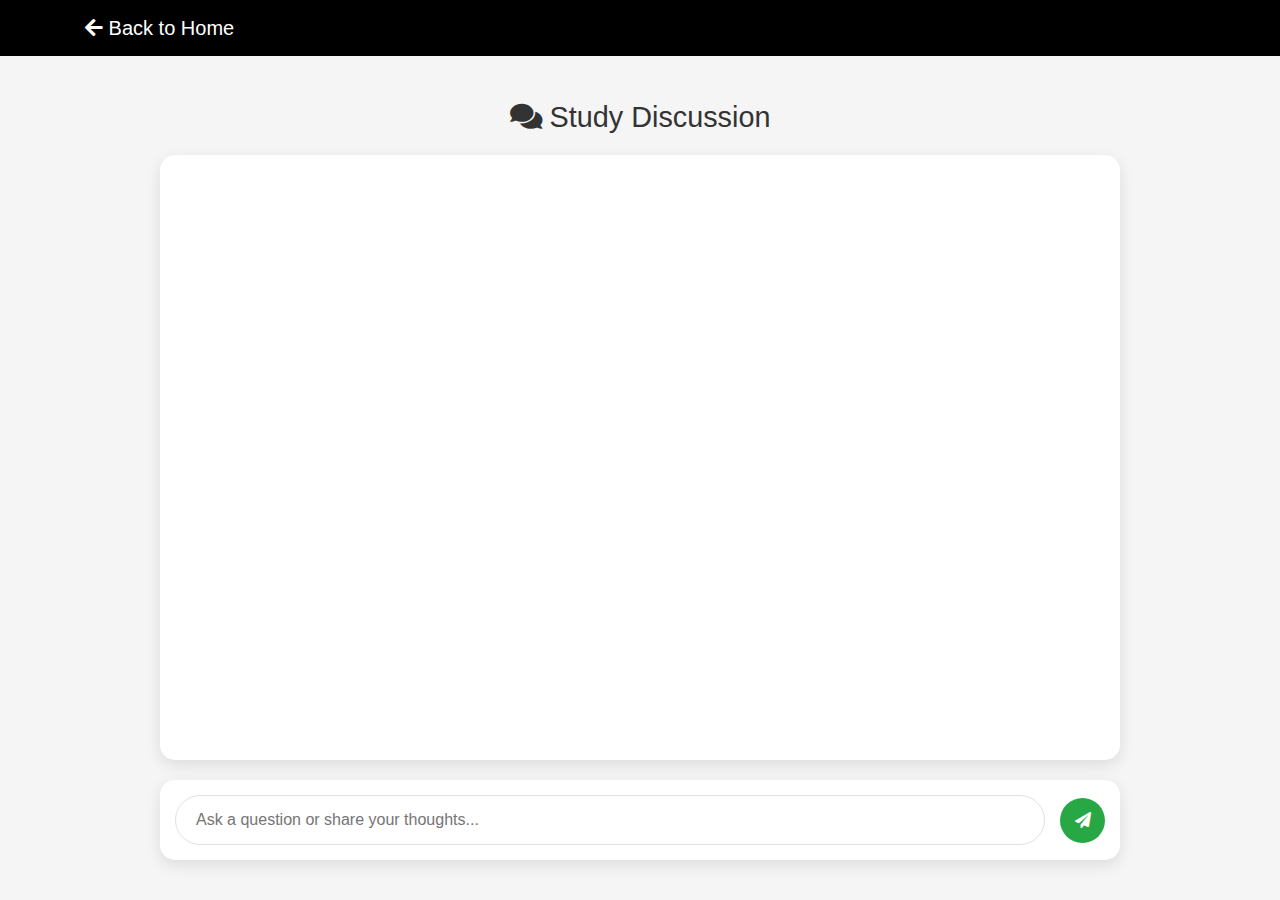
<file: docs/chat.html>
<!DOCTYPE html>
<html lang="en">
<head>
    <meta charset="UTF-8">
    <meta name="viewport" content="width=device-width, initial-scale=1.0">
    <title>Study Chat</title>
    <link rel="stylesheet" href="https://cdn.jsdelivr.net/npm/bootstrap@4.6.1/dist/css/bootstrap.min.css">
    <link rel="stylesheet" href="css/chat.css">
    <link rel="stylesheet" href="https://cdnjs.cloudflare.com/ajax/libs/font-awesome/5.15.3/css/all.min.css">
</head>
<body>
    <nav class="navbar fixed-top navbar-expand-lg navbar-dark">
        <div class="container">
            <a class="navbar-brand" href="index.html">
                <i class="fas fa-arrow-left"></i> Back to Home
            </a>
            <div class="navbar-text text-white" id="username"></div>
        </div>
    </nav>

    <div class="chat-container">
        <div class="chat-header">
            <h2><i class="fas fa-comments"></i> Study Discussion</h2>
        </div>
        
        <div id="chat-messages" class="chat-messages"></div>
        
        <div class="chat-input">
            <input type="text" id="message-input" placeholder="Ask a question or share your thoughts...">
            <button id="send-button" class="btn-send">
                <i class="fas fa-paper-plane"></i>
            </button>
        </div>
    </div>

    <script src="https://code.jquery.com/jquery-3.6.0.min.js"></script>
    <script type="module" src="js/chat.js"></script>
</body>
</html>
</file>
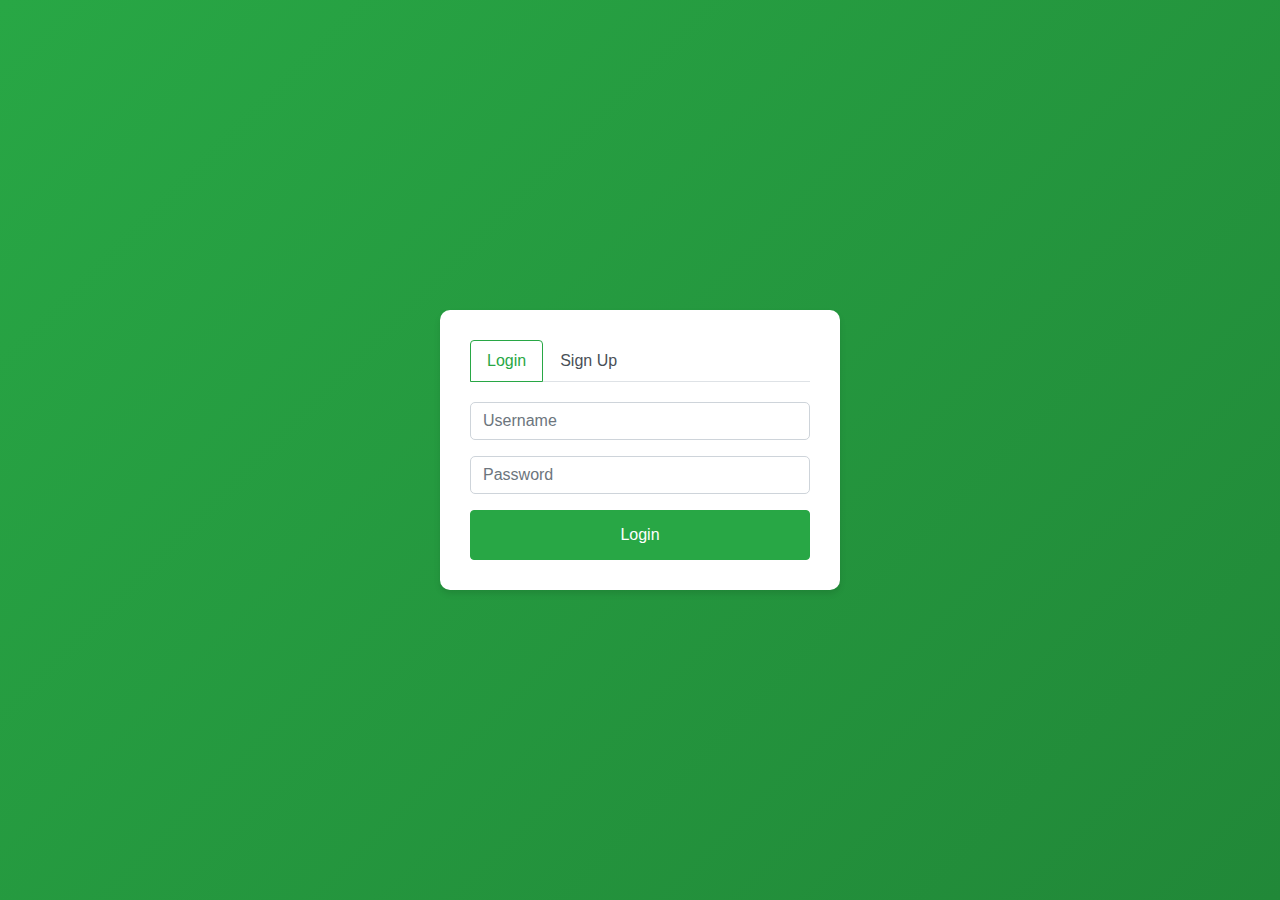
<file: docs/login.html>
<!DOCTYPE html>
<html lang="en">
<head>
    <meta charset="UTF-8">
    <meta name="viewport" content="width=device-width, initial-scale=1.0">
    <title>Login | Study Materials</title>
    <link href="https://fonts.googleapis.com/css2?family=Inter:wght@400;500;600&display=swap" rel="stylesheet">
    <link rel="stylesheet" href="https://cdn.jsdelivr.net/npm/bootstrap@4.6.1/dist/css/bootstrap.min.css">
    <link rel="stylesheet" href="css/login.css">
</head>
<body>
    <div class="auth-container">
        <div class="auth-card">
            <ul class="nav nav-tabs" role="tablist">
                <li class="nav-item">
                    <a class="nav-link active" data-toggle="tab" href="#login">Login</a>
                </li>
                <li class="nav-item">
                    <a class="nav-link" data-toggle="tab" href="#signup">Sign Up</a>
                </li>
            </ul>
            
            <div id="alertBox"></div>

            <div class="tab-content">
                <div class="tab-pane fade show active" id="login">
                    <form id="loginForm">
                        <div class="form-group">
                            <input type="text" class="form-control" id="loginUsername" placeholder="Username" required>
                        </div>
                        <div class="form-group">
                            <input type="password" class="form-control" id="loginPassword" placeholder="Password" required>
                        </div>
                        <button type="submit" class="btn btn-primary w-100">Login</button>
                    </form>
                </div>
                
                <div class="tab-pane fade" id="signup">
                    <form id="signupForm">
                        <div class="form-group">
                            <input type="text" class="form-control" id="signupUsername" placeholder="Username" required>
                        </div>
                        <div class="form-group">
                            <input type="text" class="form-control" id="fullName" placeholder="Full Name" required>
                        </div>
                        <div class="form-group">
                            <input type="password" class="form-control" id="signupPassword" placeholder="Password" required>
                        </div>
                        <button type="submit" class="btn btn-primary w-100">Sign Up</button>
                    </form>
                </div>
            </div>
        </div>
    </div>

    <script src="https://code.jquery.com/jquery-3.6.0.min.js"></script>
    <script src="https://cdn.jsdelivr.net/npm/bootstrap@4.6.1/dist/js/bootstrap.bundle.min.js"></script>
    <script type="module" src="js/auth.js"></script>
    
</body>
</html>
</file>
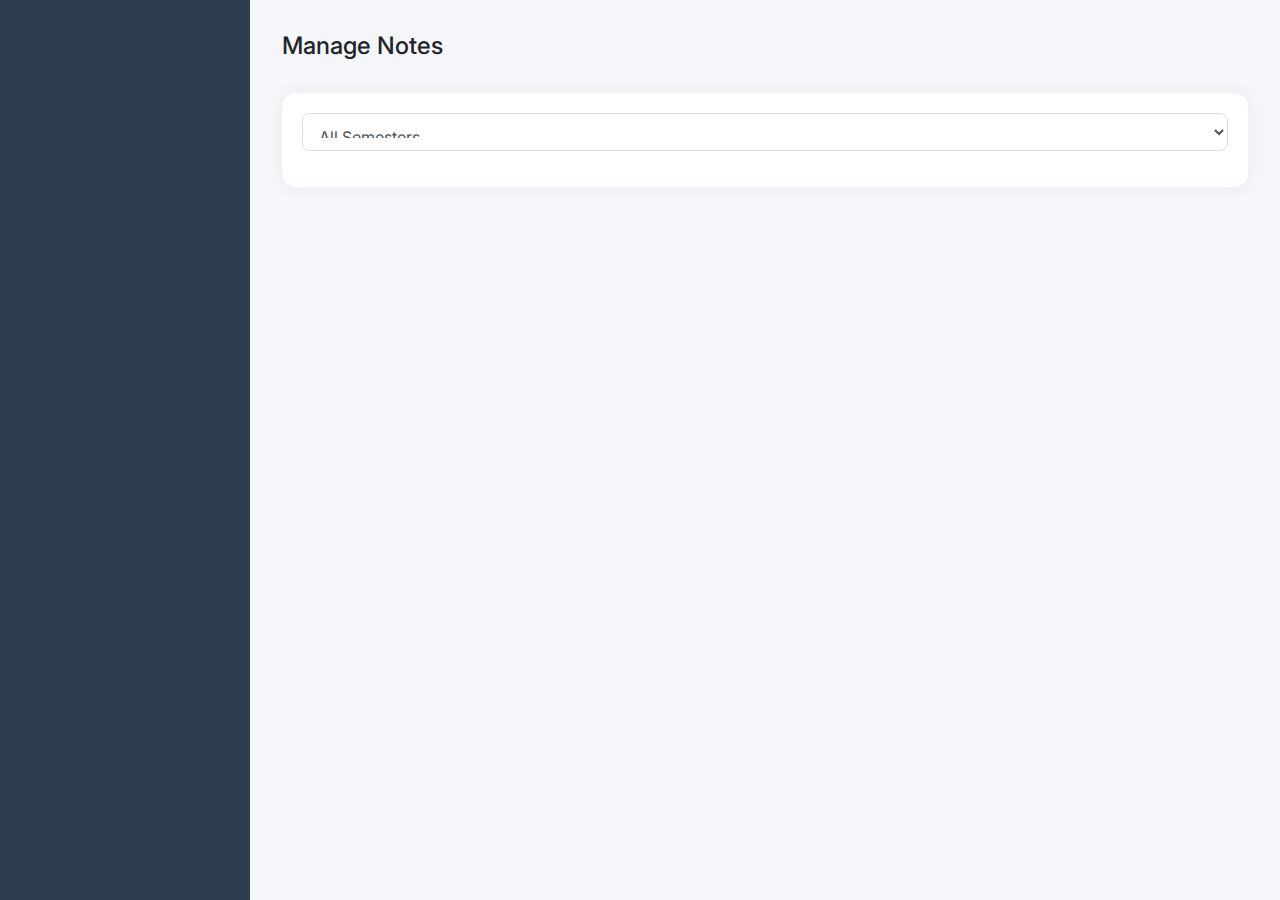
<file: docs/admin/manage.html>
<!DOCTYPE html>
<html lang="en">
<head>
    <meta charset="UTF-8">
    <meta name="viewport" content="width=device-width, initial-scale=1.0">
    <title>Manage Notes - Admin</title>
    <link href="https://fonts.googleapis.com/css2?family=Inter:wght@400;500;600&display=swap" rel="stylesheet">
    <link rel="stylesheet" href="https://cdn.jsdelivr.net/npm/bootstrap@4.6.1/dist/css/bootstrap.min.css">
    <link rel="stylesheet" href="https://cdnjs.cloudflare.com/ajax/libs/font-awesome/5.15.4/css/all.min.css">
    <link rel="stylesheet" href="css/admin.css">
</head>
<body>
    <!-- Same sidebar as dashboard -->
    <div class="admin-sidebar">
        <!-- ... Copy sidebar from dashboard ... -->
    </div>

    <div class="main-content">
        <div class="page-header">
            <h4>Manage Notes</h4>
        </div>
        
        <div class="card">
            <div class="card-body">
                <div class="form-group">
                    <select class="form-control" id="filterSemester">
                        <option value="">All Semesters</option>
                        <option value="1">1st Semester - Foundation Year</option>
                        <option value="2">2nd Semester - Foundation Year</option>
                        <option value="3">3rd Semester - Sophomore Year</option>
                        <option value="4">4th Semester - Sophomore Year</option>
                        <option value="5">5th Semester - Pre-Final Year</option>
                        <option value="6">6th Semester - Pre-Final Year</option>
                        <option value="7">7th Semester - Final Year</option>
                        <option value="8">8th Semester - Final Year</option>
                    </select>
                </div>
                
                <div id="notesList">
                    <!-- Notes will be listed here -->
                </div>
            </div>
        </div>
    </div>

    <script src="https://code.jquery.com/jquery-3.6.0.min.js"></script>
    <script src="../js/admin.js"></script>
</body>
</html>
</file>
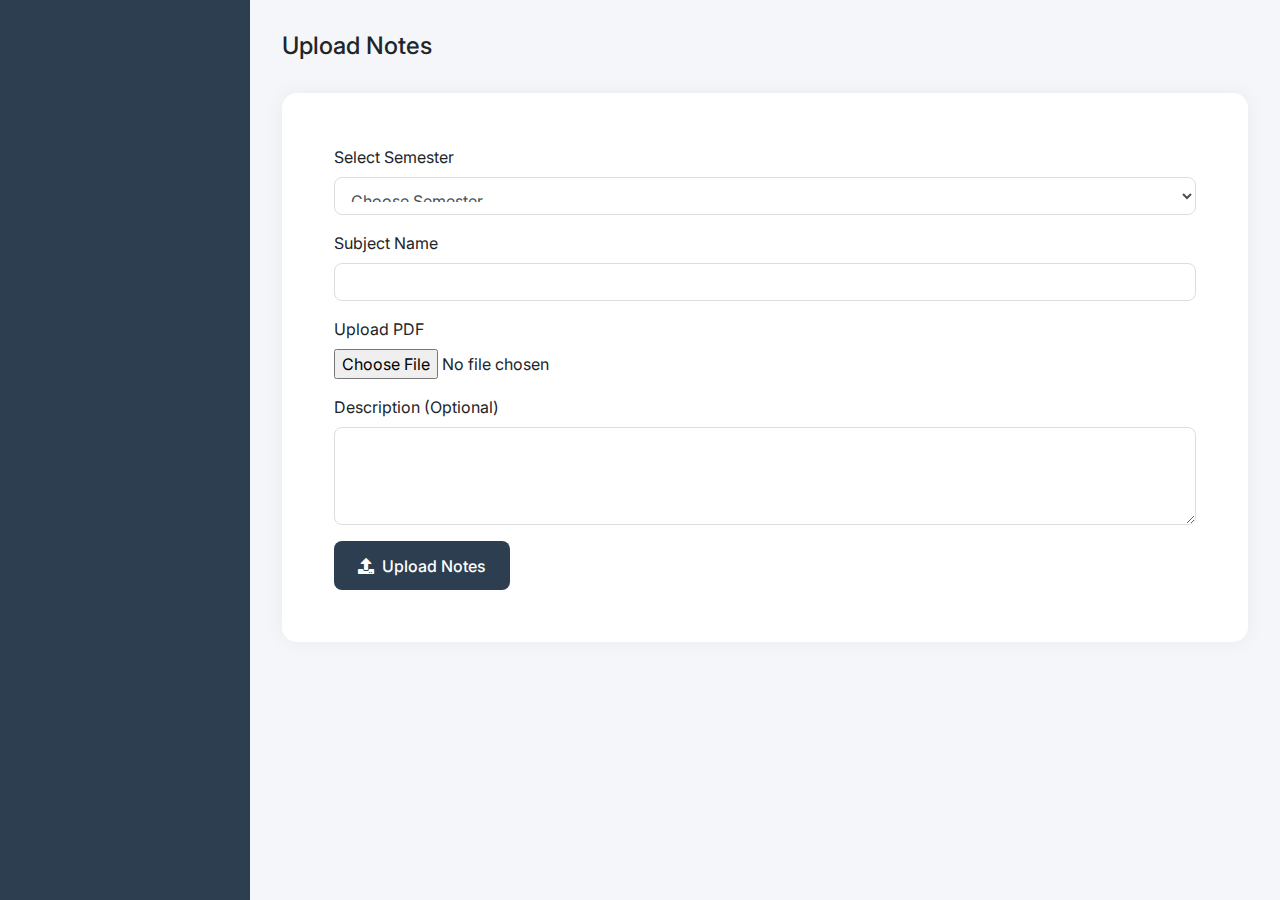
<file: docs/admin/upload.html>
<!DOCTYPE html>
<html lang="en">
<head>
    <meta charset="UTF-8">
    <meta name="viewport" content="width=device-width, initial-scale=1.0">
    <title>Upload Notes - Admin</title>
    <link href="https://fonts.googleapis.com/css2?family=Inter:wght@400;500;600&display=swap" rel="stylesheet">
    <link rel="stylesheet" href="https://cdn.jsdelivr.net/npm/bootstrap@4.6.1/dist/css/bootstrap.min.css">
    <link rel="stylesheet" href="https://cdnjs.cloudflare.com/ajax/libs/font-awesome/5.15.4/css/all.min.css">
    <link rel="stylesheet" href="css/admin.css">
</head>
<body>
    <!-- Same sidebar as dashboard -->
    <div class="admin-sidebar">
        <!-- ... Copy sidebar from dashboard ... -->
    </div>

    <div class="main-content">
        <div class="page-header">
            <h4>Upload Notes</h4>
        </div>
        
        <div class="card">
            <div class="card-body">
                <form id="uploadForm" class="upload-form">
                    <div class="form-group">
                        <label>Select Semester</label>
                        <select class="form-control" id="semester" required>
                            <option value="">Choose Semester</option>
                            <option value="1">1st Semester - Foundation Year</option>
                            <option value="2">2nd Semester - Foundation Year</option>
                            <option value="3">3rd Semester - Sophomore Year</option>
                            <option value="4">4th Semester - Sophomore Year</option>
                            <option value="5">5th Semester - Pre-Final Year</option>
                            <option value="6">6th Semester - Pre-Final Year</option>
                            <option value="7">7th Semester - Final Year</option>
                            <option value="8">8th Semester - Final Year</option>
                        </select>
                    </div>
                    <div class="form-group">
                        <label>Subject Name</label>
                        <input type="text" class="form-control" id="subject" required>
                    </div>
                    <div class="form-group">
                        <label>Upload PDF</label>
                        <input type="file" class="form-control-file" id="pdfFile" accept=".pdf" required>
                    </div>
                    <div class="form-group">
                        <label>Description (Optional)</label>
                        <textarea class="form-control" id="description" rows="3"></textarea>
                    </div>
                    <button type="submit" class="btn btn-primary btn-custom">
                        <i class="fas fa-upload mr-2"></i>Upload Notes
                    </button>
                </form>
            </div>
        </div>
    </div>

    <script src="https://code.jquery.com/jquery-3.6.0.min.js"></script>
    <script src="../js/admin.js"></script>
</body>
</html>
</file>
<file: docs/css/chat.css>
:root {
    --primary-color: #28a745;
    --button-color: #ffc107;
}

body {
    margin: 0;
    padding: 0;
    font-family: 'Inter', sans-serif;
    background: #f5f5f5;
    height: 100vh;
    display: flex;
    flex-direction: column;
}

.navbar {
    background-color: black;
    position: fixed;
    width: 100%;
    top: 0;
    z-index: 1000;
}

.chat-container {
    max-width: 1000px;
    width: 90%;
    margin: 80px auto 20px;
    padding: 20px;
    flex: 1;
    display: flex;
    flex-direction: column;
}

.chat-header {
    margin-bottom: 20px;
    text-align: center;
}

.chat-header h2 {
    color: #333;
    font-size: 1.8rem;
    margin: 0;
}

.chat-messages {
    background: white;
    border-radius: 15px;
    box-shadow: 0 5px 15px rgba(0, 0, 0, 0.1);
    overflow-y: auto;
    flex: 1;
    padding: 30px;
    display: flex;
    flex-direction: column;
    gap: 20px;
    height: calc(100vh - 250px);
}

.message {
    display: flex;
    margin-bottom: 15px;
    max-width: 60%;
    align-self: flex-start;
}

.message-own {
    align-self: flex-end;
}

.message-content {
    padding: 12px 18px;
    border-radius: 18px 18px 18px 0;
    background: #f0f0f0;
    position: relative;
    box-shadow: 0 2px 5px rgba(0, 0, 0, 0.05);
}

.message-own .message-content {
    background: var(--primary-color);
    color: white;
    border-radius: 18px 18px 0 18px;
}

.message strong {
    font-size: 0.9em;
    margin-bottom: 5px;
    display: block;
}

.message p {
    margin: 0;
}

.message small {
    font-size: 0.75em;
    opacity: 0.8;
    margin-top: 4px;
    display: block;
}

.chat-input {
    margin-top: 20px;
    padding: 15px;
    background: white;
    border-radius: 15px;
    box-shadow: 0 5px 15px rgba(0, 0, 0, 0.1);
    display: flex;
    align-items: center;
    gap: 15px;
}

#message-input {
    flex: 1;
    border: 1px solid #dee2e6;
    border-radius: 25px;
    padding: 12px 20px;
    outline: none;
    font-family: inherit;
    font-size: 1rem;
    transition: border-color 0.2s, box-shadow 0.2s;
}

#message-input:focus {
    border-color: var(--primary-color);
    box-shadow: 0 0 0 3px rgba(40, 167, 69, 0.1);
}

#send-button {
    background: var(--primary-color);
    color: white;
    border: none;
    width: 45px;
    height: 45px;
    border-radius: 50%;
    display: flex;
    align-items: center;
    justify-content: center;
    cursor: pointer;
    transition: all 0.2s;
}

#send-button:hover {
    background: #218838;
    transform: scale(1.05);
}

#send-button:disabled {
    background: #6c757d;
    cursor: not-allowed;
}

/* Scrollbar styling */
.chat-messages::-webkit-scrollbar {
    width: 6px;
}

.chat-messages::-webkit-scrollbar-track {
    background: #f1f1f1;
    border-radius: 3px;
}

.chat-messages::-webkit-scrollbar-thumb {
    background: #888;
    border-radius: 3px;
}

.chat-messages::-webkit-scrollbar-thumb:hover {
    background: #666;
}

/* Responsive adjustments */
@media (max-width: 768px) {
    .chat-container {
        width: 95%;
        padding: 10px;
        margin-top: 70px;
    }
    
    .message {
        max-width: 75%;
    }
}
</file>
<file: docs/css/login.css>
.auth-container {
    min-height: 100vh;
    display: flex;
    align-items: center;
    justify-content: center;
    background: linear-gradient(135deg, #28a745 0%, #218838 100%);
    padding: 20px;
}

.auth-card {
    background: white;
    padding: 30px;
    border-radius: 10px;
    box-shadow: 0 4px 6px rgba(0, 0, 0, 0.1);
    width: 100%;
    max-width: 400px;
}

.nav-tabs {
    margin-bottom: 20px;
}

.nav-tabs .nav-link {
    color: #495057;
}

.nav-tabs .nav-link.active {
    color: #28a745;
    border-color: #28a745;
}

.form-group {
    margin-bottom: 1rem;
}

.form-control {
    padding: 12px;
    border-radius: 5px;
}

.btn-primary {
    background-color: #28a745;
    border-color: #28a745;
    padding: 12px;
}

.btn-primary:hover {
    background-color: #218838;
    border-color: #218838;
}

#alertBox {
    margin-bottom: 1rem;
}
</file>
<file: docs/admin/css/admin.css>
:root {
    --primary: #2c3e50;
    --secondary: #34495e;
    --accent: #16a085;
    --light: #ecf0f1;
    --dark: #2c3e50;
    --sidebar-width: 250px;
}

body {
    font-family: 'Inter', sans-serif;
    background: #f4f6f9;
}

/* Sidebar Styles */
.admin-sidebar {
    width: var(--sidebar-width);
    height: 100vh;
    position: fixed;
    left: 0;
    top: 0;
    background: var(--dark);
    padding: 1.5rem;
    color: var(--light);
    transition: all 0.3s ease;
}

.sidebar-brand {
    padding: 1rem 0;
    text-align: center;
}

.sidebar-brand img {
    width: 50px;
    height: 50px;
    border-radius: 50%;
    margin-bottom: 1rem;
}

.nav-item {
    margin: 0.5rem 0;
}

.nav-link {
    color: #fff;
    padding: 0.8rem 1rem;
    border-radius: 8px;
    transition: all 0.3s ease;
}

.nav-link:hover {
    background: rgba(255, 255, 255, 0.1);
    color: var(--success);
}

.nav-link.active {
    background: var(--primary);
    color: #fff;
}

/* Main Content */
.main-content {
    margin-left: var(--sidebar-width);
    padding: 2rem;
}

.page-header {
    margin-bottom: 2rem;
}

.card {
    border: none;
    border-radius: 15px;
    box-shadow: 0 0 20px rgba(0,0,0,0.05);
    transition: transform 0.3s ease;
}

.card:hover {
    transform: translateY(-5px);
}

/* Upload Form */
.upload-form {
    background: #fff;
    padding: 2rem;
    border-radius: 15px;
}

.form-control {
    border-radius: 8px;
    border: 2px solid #eee;
    padding: 0.8rem;
}

.form-control:focus {
    border-color: var(--primary);
    box-shadow: none;
}

/* PDF Preview */
.pdf-preview {
    background: #fff;
    padding: 1rem;
    border-radius: 8px;
    margin: 1rem 0;
}

.pdf-preview-header {
    display: flex;
    justify-content: space-between;
    align-items: center;
    margin-bottom: 1rem;
}

/* Custom Buttons */
.btn-custom {
    padding: 0.8rem 1.5rem;
    border-radius: 8px;
    font-weight: 500;
    transition: all 0.3s ease;
}

.btn-primary {
    background: var(--primary);
    border: none;
}

.btn-primary:hover {
    background: var(--secondary);
    transform: translateY(-2px);
}

/* Improved Select Styling */
.custom-select {
    height: 45px;
    font-size: 1rem;
    border: 2px solid #eee;
    border-radius: 8px;
    padding: 0 15px;
    background-color: white;
    transition: all 0.3s ease;
}

.custom-select:focus {
    border-color: var(--primary);
    box-shadow: 0 0 0 0.2rem rgba(67, 97, 238, 0.15);
}

optgroup {
    font-weight: 600;
    color: var(--primary);
    background-color: #f8f9fa;
}

option {
    padding: 10px;
    color: var(--dark);
    background-color: white;
}

option:hover {
    background-color: var(--primary);
    color: white;
}

/* Login Page Styles */
.login-wrapper {
    min-height: 100vh;
    background: linear-gradient(45deg, var(--primary), var(--secondary));
    display: flex;
    align-items: center;
    justify-content: center;
}

.login-card {
    background: white;
    border-radius: 10px;
    box-shadow: 0 4px 6px rgba(0, 0, 0, 0.1);
    padding: 2rem;
    width: 100%;
    max-width: 400px;
}

.login-header {
    text-align: center;
    margin-bottom: 2rem;
}

.login-header img {
    width: 80px;
    height: 80px;
    border-radius: 50%;
    margin-bottom: 1rem;
}

.form-control {
    border: 1px solid #ddd;
    padding: 12px;
    margin-bottom: 1rem;
}

.btn-login {
    background: var(--accent);
    color: white;
    border: none;
    padding: 12px;
    width: 100%;
    border-radius: 5px;
    font-weight: 500;
}

.btn-login:hover {
    background: var(--primary);
    color: white;
}

.login-container {
    min-height: 100vh;
    background: linear-gradient(135deg, var(--primary) 0%, var(--secondary) 100%);
}

.login-container .card {
    border: none;
    border-radius: 15px;
    box-shadow: 0 10px 30px rgba(0,0,0,0.1);
    backdrop-filter: blur(10px);
    background: rgba(255,255,255,0.95);
}

.login-container .input-group-text {
    border-radius: 8px 0 0 8px;
    border: 2px solid #eee;
    border-right: none;
}

.login-container .form-control {
    border-radius: 0 8px 8px 0;
    border: 2px solid #eee;
    border-left: none;
    padding: 12px;
}

.login-container .form-control:focus {
    border-color: var(--primary);
    box-shadow: none;
}

.login-container .input-group-text {
    background: transparent;
}

.login-container .btn-custom {
    padding: 12px;
    font-weight: 500;
}

.login-container .btn-custom:hover {
    transform: translateY(-2px);
    box-shadow: 0 5px 15px rgba(71, 118, 230, 0.2);
}
</file>
